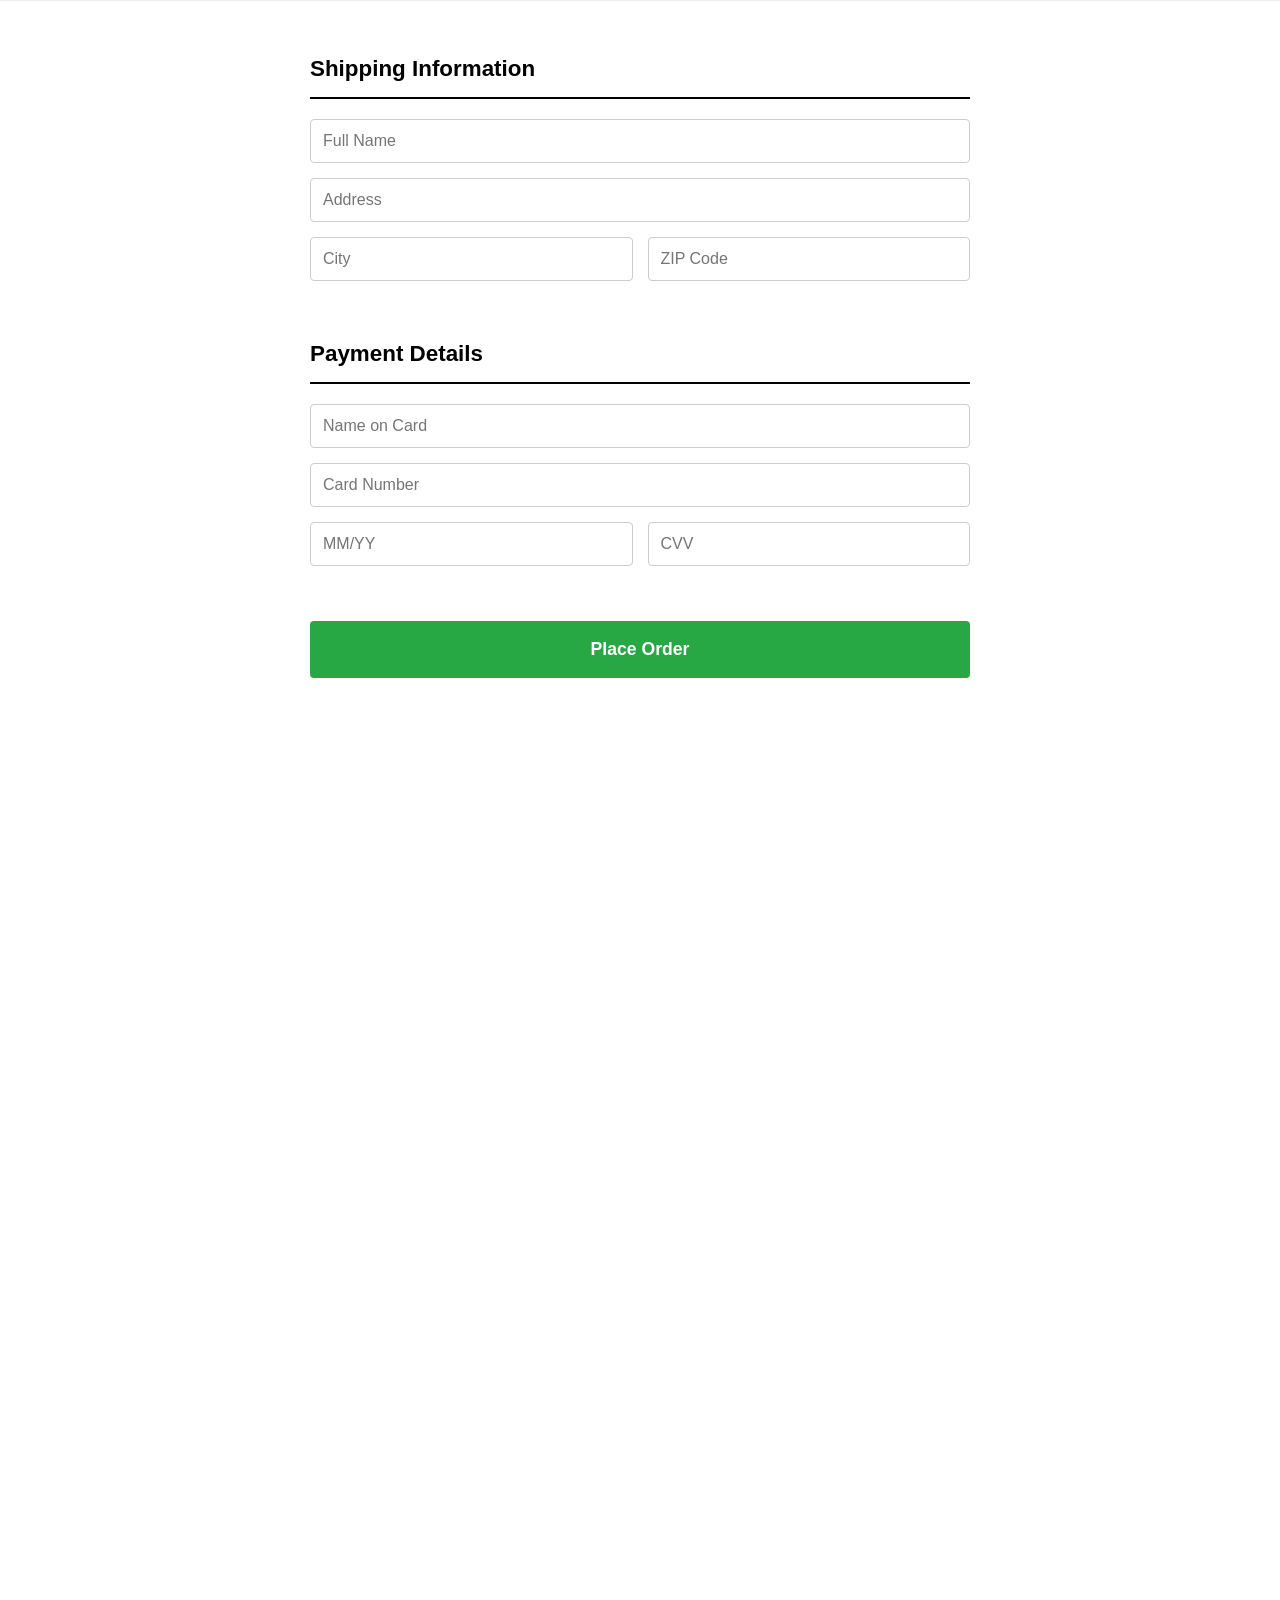
<file: frontend/checkout.html>
<!DOCTYPE html>
<html lang="en">
<head>
    <meta charset="UTF-8">
    <title>Checkout - CSCE 361 Store</title>
    <link rel="stylesheet" href="global.css">
    <link rel="stylesheet" href="checkout.css">
</head>
<body>
    <header class="header"> </header>

    <main class="checkout-container">
        <form id="checkout-form">
            <section class="checkout-section">
                <h2>Shipping Information</h2>
                <input type="text" id="ship-name" placeholder="Full Name" required>
                <input type="text" id="ship-address" placeholder="Address" required>
                <div class="form-row">
                    <input type="text" id="ship-city" placeholder="City" required>
                    <input type="text" id="ship-zip" placeholder="ZIP Code" required>
                </div>
            </section>

            <section class="checkout-section">
                <h2>Payment Details</h2>
                <input type="text" id="card-name" placeholder="Name on Card" required>
                <input type="text" id="card-number" placeholder="Card Number" required>
                <div class="form-row">
                    <input type="text" id="card-exp" placeholder="MM/YY" required>
                    <input type="text" id="card-cvv" placeholder="CVV" required>
                </div>
            </section>

            <button type="submit" class="btn-submit-order">Place Order</button>
        </form>
    </main>
</body>
</html>
</file>
<file: frontend/global.css>
/* ==========================================================================
   GLOBAL SETTINGS
   ========================================================================== */
* {
    margin: 0;
    padding: 0;
    box-sizing: border-box;
    font-family: 'Arial', sans-serif;
}

body {
    min-height: 200vh; 
    line-height: 1.6;
    background-color: #ffffff;
}

/* ==========================================================================
   PART: HEADER SECTION
   Gồm: Topbar, Navbar, Menu, Search, User Tools
   ========================================================================== */
.header {
    position: sticky;
    top: 0;
    z-index: 1000;
    background: white;
    border-bottom: 1px solid #ebedee;
}

.header__top-bar {
    background: black;
    color: white;
    text-align: center;
    padding: 8px;
    font-size: 12px;
    font-weight: bold;
}

.header__navbar {
    display: flex;
    justify-content: space-between;
    align-items: center;
    padding: 15px 40px;
}

.header__logo img {
    height: 40px;
}

.header__nav-menu {
    display: flex;
    list-style: none;
}

.header__nav-link {
    text-decoration: none;
    color: black;
    font-weight: bold;
    padding: 10px 15px;
    transition: 0.3s;
}

.header__nav-link:hover {
    background-color: #f5f5f5;
}

.header__nav-link--sale {
    color: #ff0000; /* Requirement: Highlight sales [cite: 24] */
}

/* SEARCH COMPONENT TRONG HEADER */
.search-bar {
    display: flex;
    align-items: center;
    background: #eceff1;
    padding: 5px 10px;
}

.search-bar__input {
    border: none;
    background: transparent;
    padding: 8px;
    outline: none;
}

.btn--header--search-submit {
    background: transparent;
    border: none;
    cursor: pointer;
    font-size: 18px;
}

/* USER ACTIONS (Login, Cart) */
.header__actions {
    display: flex;
    align-items: center;
    gap: 20px;
}

.header__icon {
    text-decoration: none;
    font-size: 20px;
}

.cart-status {
    position: relative;
}

.cart-status__badge {
    position: absolute;
    top: -10px;
    right: -10px;
    background: black;
    color: white;
    font-size: 10px;
    border-radius: 50%;
    padding: 2px 6px;
}
</file>
<file: frontend/checkout.css>
/* checkout.css */

.checkout-container {
    max-width: 700px; /* Làm form hẹp lại để dễ nhìn */
    margin: 50px auto;
    padding: 0 20px;
}

.checkout-section {
    margin-bottom: 40px;
}

.checkout-section h2 {
    font-size: 1.4rem;
    margin-bottom: 20px;
    border-bottom: 2px solid #000;
    padding-bottom: 10px;
}

/* Style cho tất cả các ô input trong form */
input[type="text"], 
input[type="number"] {
    width: 100%;
    padding: 12px;
    margin-bottom: 15px;
    border: 1px solid #ccc;
    border-radius: 4px;
    font-size: 1rem;
}

/* Hàng ngang cho City/Zip hoặc Exp/CVV */
.form-row {
    display: flex;
    gap: 15px;
}

.btn-submit-order {
    width: 100%;
    padding: 18px;
    background: #28a745; /* Màu xanh lá cho nút thanh toán */
    color: white;
    border: none;
    font-size: 1.1rem;
    font-weight: bold;
    cursor: pointer;
    border-radius: 4px;
    transition: 0.3s;
}

.btn-submit-order:hover {
    background: #218838;
}
</file>
